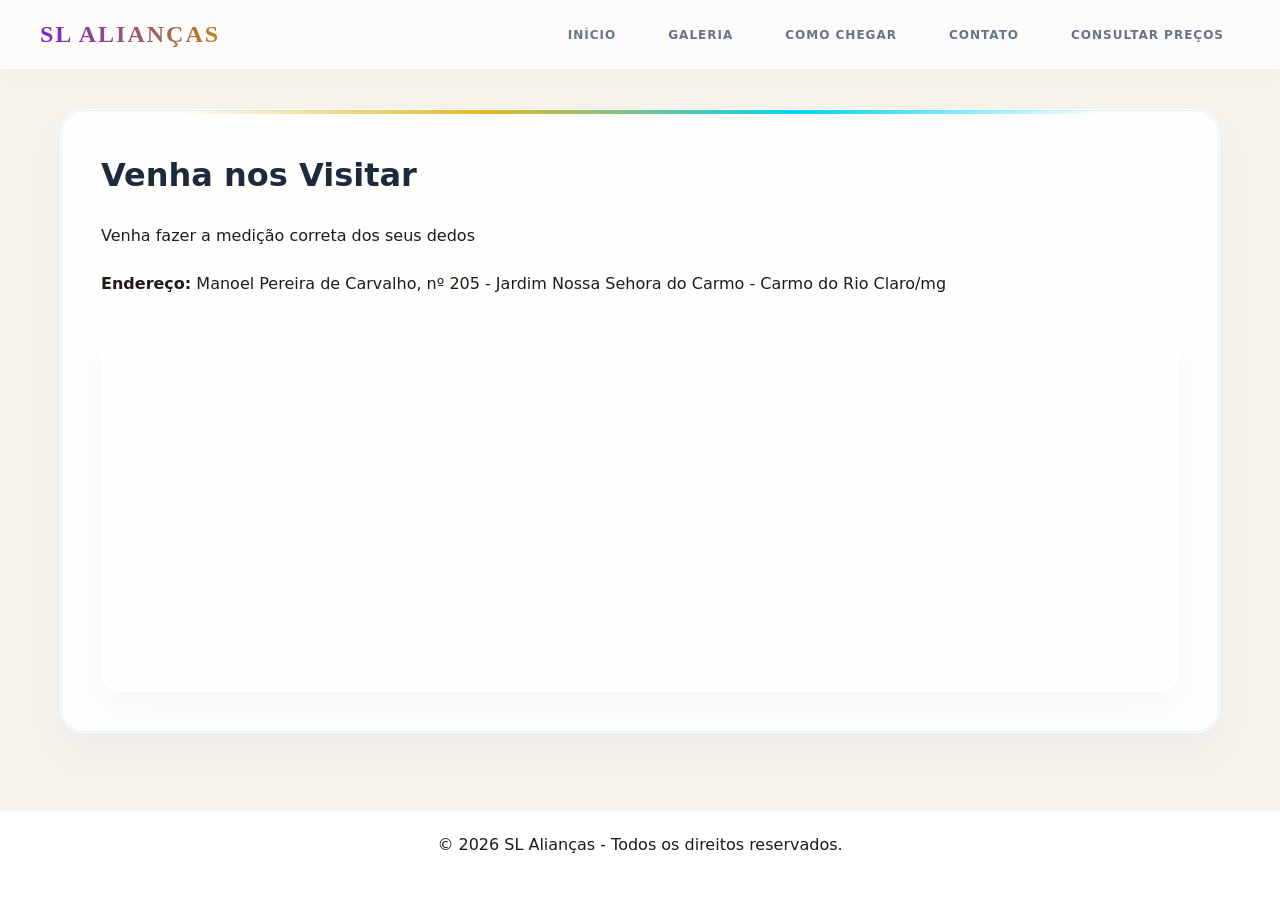
<file: como-chegar.html>
<!DOCTYPE html>
<html lang="pt-BR">
<head>
    <meta charset="UTF-8">
    <meta name="viewport" content="width=device-width, initial-scale=1.0">
    <title>Como Chegar - SL Alianças</title>
    <link rel="stylesheet" href="estilo.css">
</head>
<body>

    <header>
        <div class="nav-container">
            <div class="logo">
                <h1>SL ALIANÇAS</h1>
            </div>
            <nav>
                <ul>
                    <li><a href="index.html">Início</a></li>
                    <li><a href="galeria.html">Galeria</a></li>
                    <li><a href="como-chegar.html" >Como Chegar</a></li>
                    <li><a href="contato.html">Contato</a></li>
					<li><a href="valores.html">Consultar preços</a></li>
                </ul>
            </nav>
        </div>
    </header>

    <main>
        <div class="container-box">
            <h2>Venha nos Visitar</h2>
            <p>Venha fazer a medição correta dos seus dedos</p>
            <p><strong>Endereço:</strong> Manoel Pereira de Carvalho, nº 205 - Jardim Nossa Sehora do Carmo - Carmo do Rio Claro/mg</p>
            
            <div class="mapa-container">
               <iframe src="https://www.google.com/maps/embed?pb=!1m18!1m12!1m3!1d681.4661167327679!2d-46.11291665810785!3d-20.965149977587014!2m3!1f0!2f0!3f0!3m2!1i1024!2i768!4f13.1!3m3!1m2!1s0x94b5d3c048ee441d%3A0x3170cf9decbe5110!2sR.%20Manoel%20Pereira%20Carvalho%2C%20201%20-%20Carmo%20do%20Rio%20Claro%2C%20MG%2C%2037150-000!5e1!3m2!1spt-BR!2sbr!4v1781032052622!5m2!1spt-BR!2sbr" width="600" height="450" style="border:0;" allowfullscreen="" loading="lazy" referrerpolicy="no-referrer-when-downgrade"></iframe>
            </div>
        </div>
    </main>

    <footer>
        <p>&copy; 2026 SL Alianças - Todos os direitos reservados.</p>
    </footer>

</body>
</html>
</file>
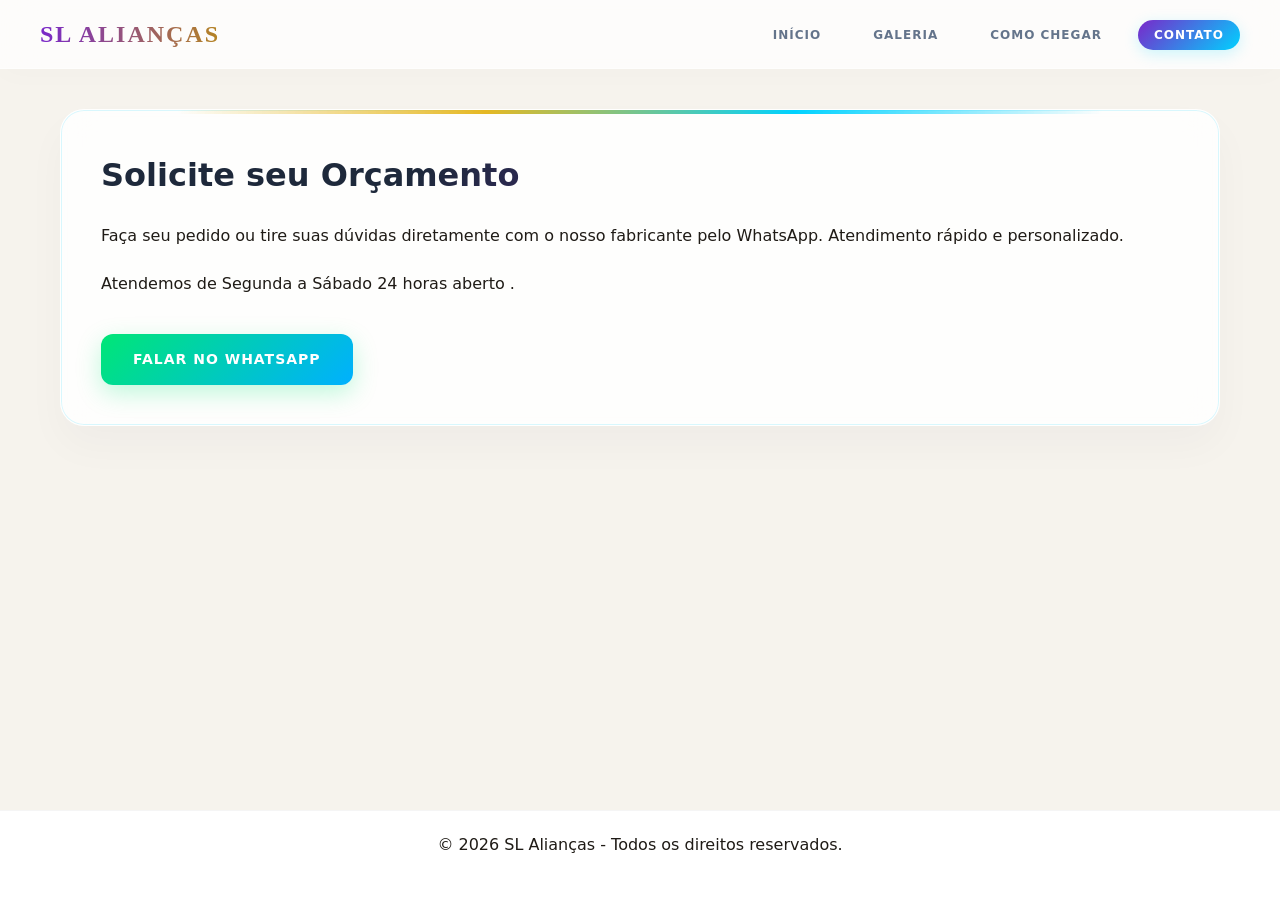
<file: contato.html>
<!DOCTYPE html>
<html lang="pt-BR">
<head>
    <meta charset="UTF-8">
    <meta name="viewport" content="width=device-width, initial-scale=1.0">
    <title>Contato - SL Alianças</title>
    <link rel="stylesheet" href="estilo.css">
</head>
<body>

    <header>
        <div class="nav-container">
            <div class="logo">
                <h1>SL ALIANÇAS</h1>
            </div>
            <nav>
                <ul>
                    <li><a href="index.html">Início</a></li>
                    <li><a href="galeria.html">Galeria</a></li>
                    <li><a href="como-chegar.html">Como Chegar</a></li>
                    <li><a href="contato.html" class="active">Contato</a></li>
                </ul>
            </nav>
        </div>
    </header>

    <main>
        <div class="container-box">
            <h2>Solicite seu Orçamento</h2>
            <p>Faça seu pedido ou tire suas dúvidas diretamente com o nosso fabricante pelo WhatsApp. Atendimento rápido e personalizado.</p>
            <p>Atendemos de Segunda a Sábado 24 horas aberto .</p>
            
            <a href="https://wa.me/5535999354305?text=Olá,%20gostaria%20de%20fazer%20um%20orçamento%20de%20aliança!" target="_blank" class="btn-whatsapp">
                Falar no WhatsApp
            </a>
        </div>
    </main>

    <footer>
        <p>&copy; 2026 SL Alianças - Todos os direitos reservados.</p>
    </footer>

</body>
</html>
</file>
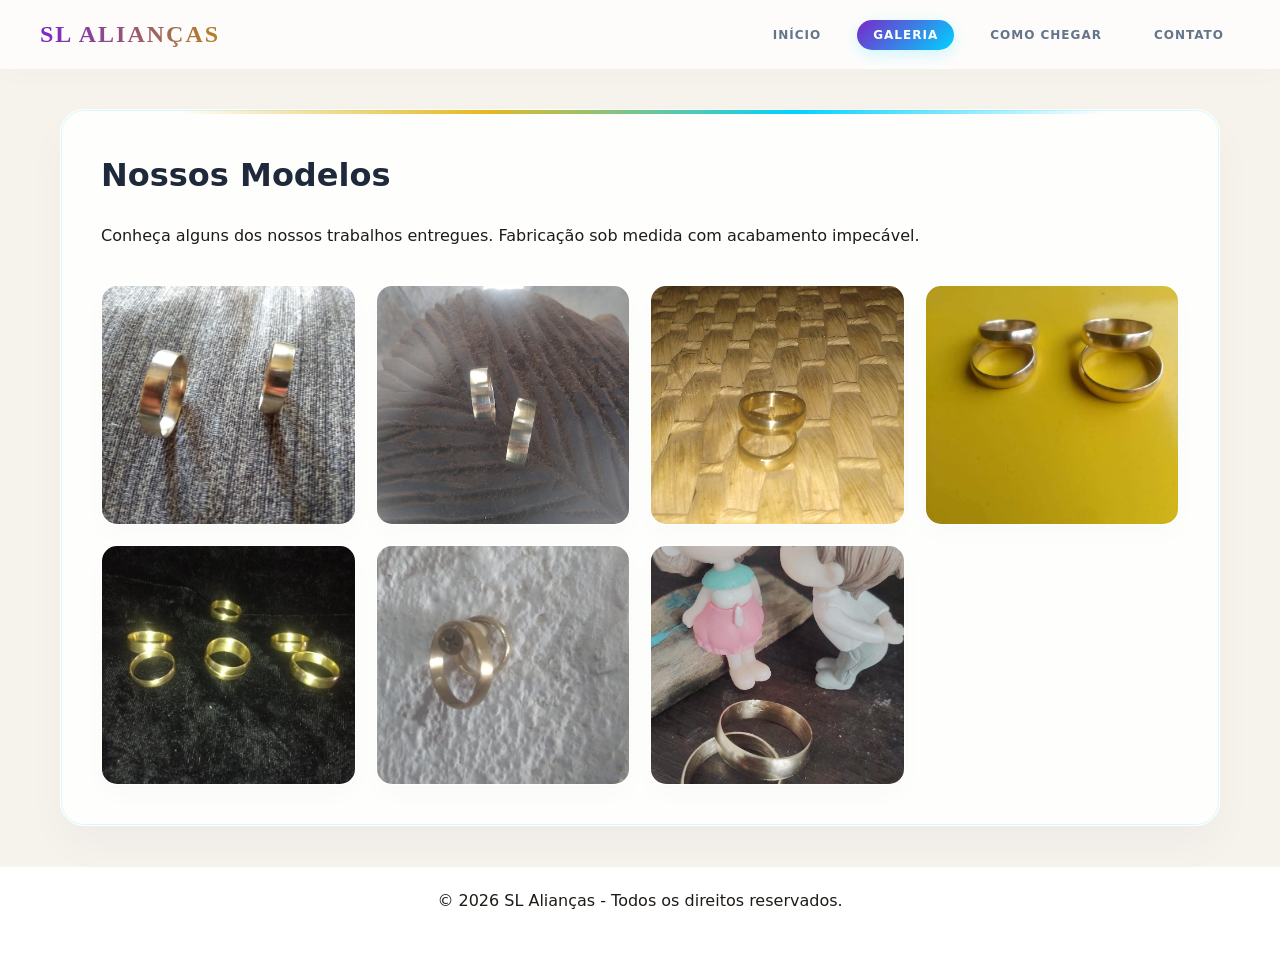
<file: galeria.html>
<!DOCTYPE html>
<html lang="pt-BR">
<head>
    <meta charset="UTF-8">
    <meta name="viewport" content="width=device-width, initial-scale=1.0">
    <title>Galeria - SL Alianças</title>
    <link rel="stylesheet" href="estilo.css">
</head>
<body>

    <header>
        <div class="nav-container">
            <div class="logo">
                <h1>SL ALIANÇAS</h1>
            </div>
            <nav>
                <ul>
                    <li><a href="index.html">Início</a></li>
                    <li><a href="galeria.html" class="active">Galeria</a></li>
                    <li><a href="como-chegar.html">Como Chegar</a></li>
                    <li><a href="contato.html">Contato</a></li>
                </ul>
            </nav>
        </div>
    </header>

    <main>
        <div class="container-box">
            <h2>Nossos Modelos</h2>
            <p>Conheça alguns dos nossos trabalhos entregues. Fabricação sob medida com acabamento impecável.</p>
            
            <div class="galeria">
                <div class="galeria-item"><img src="7.jpeg"width="200px" height="200px "alt="Aliança de Moeda Tradicional"></div>
                <div class="galeria-item"><img src="8.jpeg" alt="Aliança de Moeda Reta"></div>
                <div class="galeria-item"><img src="4.jpeg" alt="Aliança Cravejada"></div>
                <div class="galeria-item"><img src="5.jpeg" alt="Aliança Cravejada"></div>
                <div class="galeria-item"><img src="9.jpeg" alt="Aliança com Friso de Prata"></div>
                <div class="galeria-item"><img src="3.jpeg" alt="Aliança Anatômica"></div>
                <div class="galeria-item"><img src="1.jpeg" alt="Kit Alianças e Anel de Namoro"></div>
            </div>
        </div>
    </main>

    <footer>
        <p>&copy; 2026 SL Alianças - Todos os direitos reservados.</p>
    </footer>

</body>
</html>
</file>
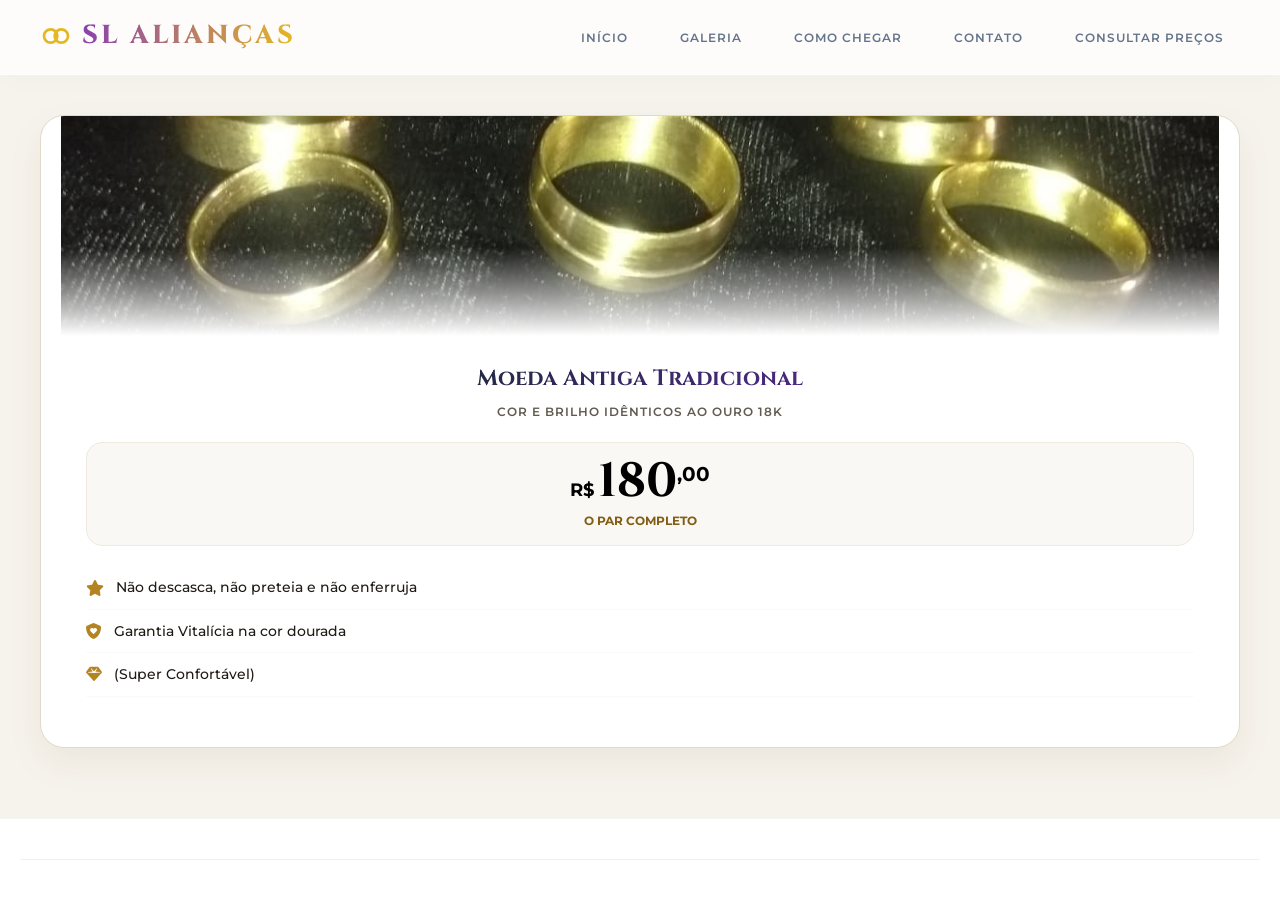
<file: valores.html>
<!DOCTYPE html>
<html lang="pt-BR">
<head>
    <meta charset="UTF-8">
    <meta name="viewport" content="width=device-width, initial-scale=1.0">
    <title>Alianças de Moeda Antiga Premium | R$ 180 o Par</title>
    
    <link href="https://fonts.googleapis.com/css2?family=Cinzel:wght@500;700&family=Montserrat:wght@300;400;500;600;700&display=swap" rel="stylesheet">
    
    <link rel="stylesheet" href="https://cdnjs.cloudflare.com/ajax/libs/font-awesome/6.4.0/css/all.min.css">
    <link rel="stylesheet" href="estilo.css">
    
    <style>
        /* Estilização da Logo com Alianças Integradas */
        .logo h1 {
            display: inline-flex;
            align-items: center;
            gap: 10px; /* Espaço entre o desenho e o texto */
            font-size: 26px;
            font-weight: 800;
            letter-spacing: 3px;
            background: linear-gradient(90deg, var(--neon-purple), var(--ouro-vibrante));
            -webkit-background-clip: text;
            -webkit-text-fill-color: transparent;
        }

        /* Define o tamanho e cor do ícone SVG de alianças */
        .logo-icon {
            width: 32px;
            height: 32px;
            stroke: var(--ouro-vibrante);
            flex-shrink: 0;
        }

        /* Ajustes de tamanho para Celular */
        @media (max-width: 768px) {
            .logo h1 {
                font-size: 20px;
                letter-spacing: 1px;
            }
            .logo-icon {
                width: 24px;
                height: 24px;
            }
        }
    </style>
</head>
<body>

    <header>
        <div class="nav-container">
            <div class="logo">
                <h1>
                    <svg xmlns="http://www.w3.org/2000/svg" viewBox="0 0 24 24" fill="none" stroke-width="2" stroke-linecap="round" stroke-linejoin="round" class="logo-icon">
                        <circle cx="8" cy="12" r="5" />
                        <circle cx="16" cy="12" r="5" />
                    </svg>
                    SL ALIANÇAS
                </h1>
            </div>
            <nav>
                <ul>
                    <li><a href="index.html">Início</a></li>
                    <li><a href="galeria.html">Galeria</a></li>
                    <li><a href="como-chegar.html">Como Chegar</a></li>
                    <li><a href="contato.html">Contato</a></li>
                    <li><a href="valores.html">Consultar preços</a></li>
                </ul>
            </nav>
        </div>
    </header>

    <main class="pricing-card">
        <div class="image-container">
            <img src="9.jpeg" alt="Alianças de Moeda Antiga">
            <div class="image-overlay"></div>
        </div>

        <div class="card-content">
            <h2 class="card-title">Moeda Antiga Tradicional</h2>
            <p class="card-subtitle">Cor e Brilho Idênticos ao Ouro 18k</p>
            
            <div class="price-box">
                <div class="main-price">
                    <span class="currency">R$</span>
                    <span class="value">180</span>
                    <span class="centavos">,00</span>
                </div>
                <span class="period">O Par Completo</span>
            </div>

            <ul class="benefits-list">
                <li><i class="fa-solid fa-star"></i> Não descasca, não preteia e não enferruja</li>
                <li><i class="fa-solid fa-shield-heart"></i> Garantia Vitalícia na cor dourada</li>
                <li><i class="fa-solid fa-gem"></i> (Super Confortável)</li>
            </ul>
        </div>
    </main>

    <footer class="footer-info">
        <div class="divider"></div>
    </footer>

</body>
</html>
</file>
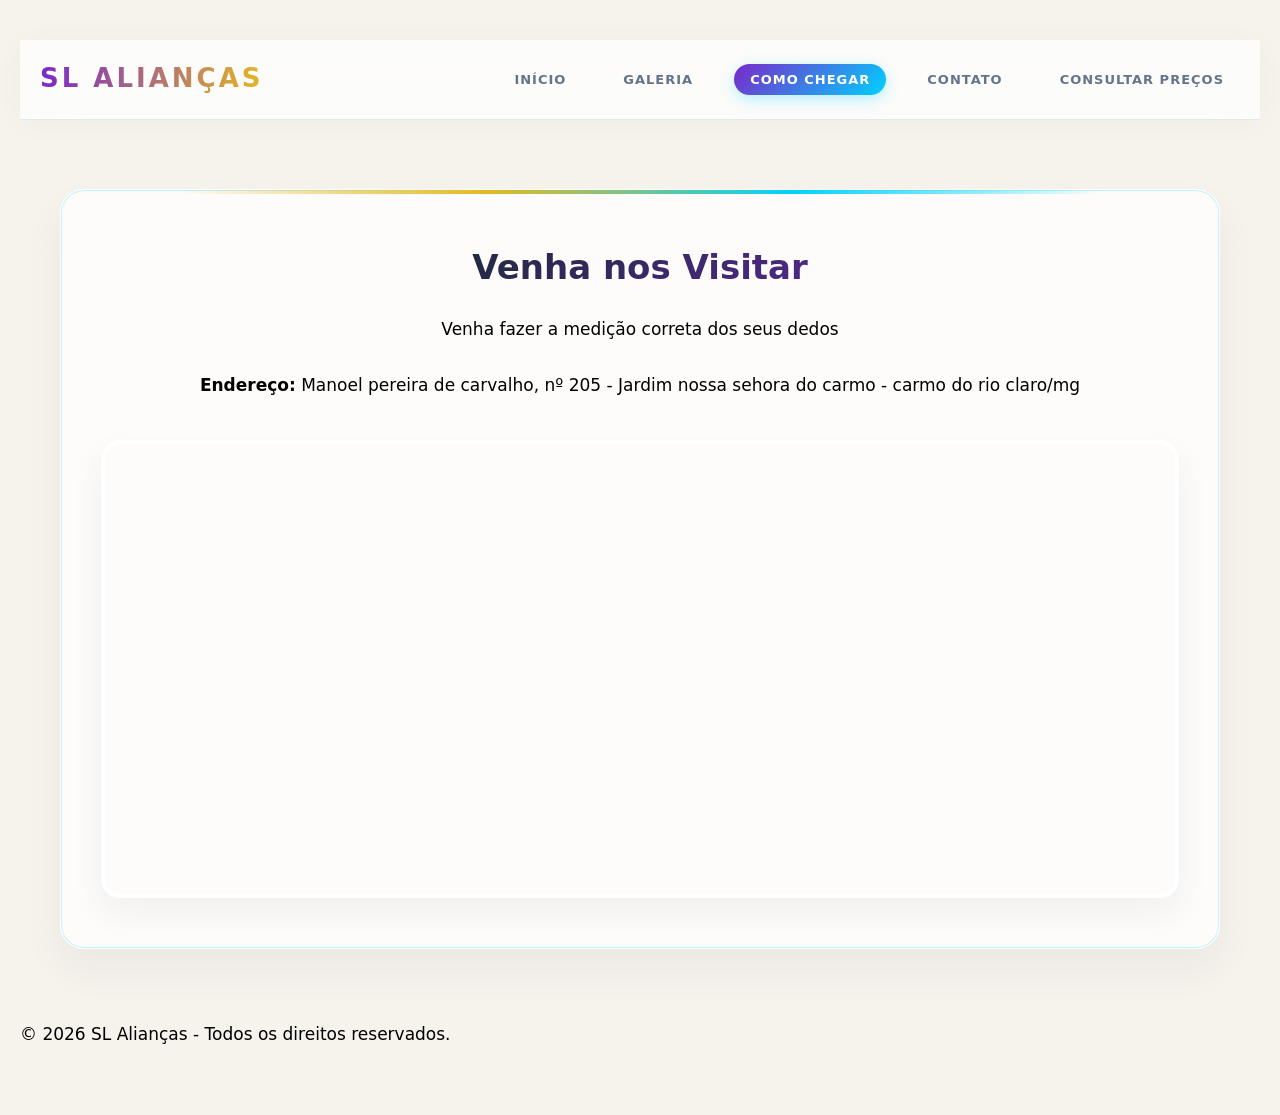
<file: SL Alianças/como-chegar.html>
<!DOCTYPE html>
<html lang="pt-BR">
<head>
    <meta charset="UTF-8">
    <meta name="viewport" content="width=device-width, initial-scale=1.0">
    <title>Como Chegar - SL Alianças</title>
    <link rel="stylesheet" href="estilo.css">
</head>
<body>

    <header>
        <div class="nav-container">
            <div class="logo">
                <h1>SL ALIANÇAS</h1>
            </div>
            <nav>
                <ul>
                    <li><a href="index.html">Início</a></li>
                    <li><a href="galeria.html">Galeria</a></li>
                    <li><a href="como-chegar.html" class="active">Como Chegar</a></li>
                    <li><a href="contato.html">Contato</a></li>
					<li><a href="valores.html">Consultar preços</a></li>
                </ul>
            </nav>
        </div>
    </header>

    <main>
        <div class="container-box">
            <h2>Venha nos Visitar</h2>
            <p>Venha fazer a medição correta dos seus dedos</p>
            <p><strong>Endereço:</strong> Manoel pereira de carvalho, nº 205 - Jardim nossa sehora do carmo - carmo do rio claro/mg</p>
            
            <div class="mapa-container">
               <iframe src="https://www.google.com/maps/embed?pb=!1m18!1m12!1m3!1d681.4661167327679!2d-46.11291665810785!3d-20.965149977587014!2m3!1f0!2f0!3f0!3m2!1i1024!2i768!4f13.1!3m3!1m2!1s0x94b5d3c048ee441d%3A0x3170cf9decbe5110!2sR.%20Manoel%20Pereira%20Carvalho%2C%20201%20-%20Carmo%20do%20Rio%20Claro%2C%20MG%2C%2037150-000!5e1!3m2!1spt-BR!2sbr!4v1781032052622!5m2!1spt-BR!2sbr" width="600" height="450" style="border:0;" allowfullscreen="" loading="lazy" referrerpolicy="no-referrer-when-downgrade"></iframe>
            </div>
        </div>
    </main>

    <footer>
        <p>&copy; 2026 SL Alianças - Todos os direitos reservados.</p>
    </footer>

</body>
</html>
</file>
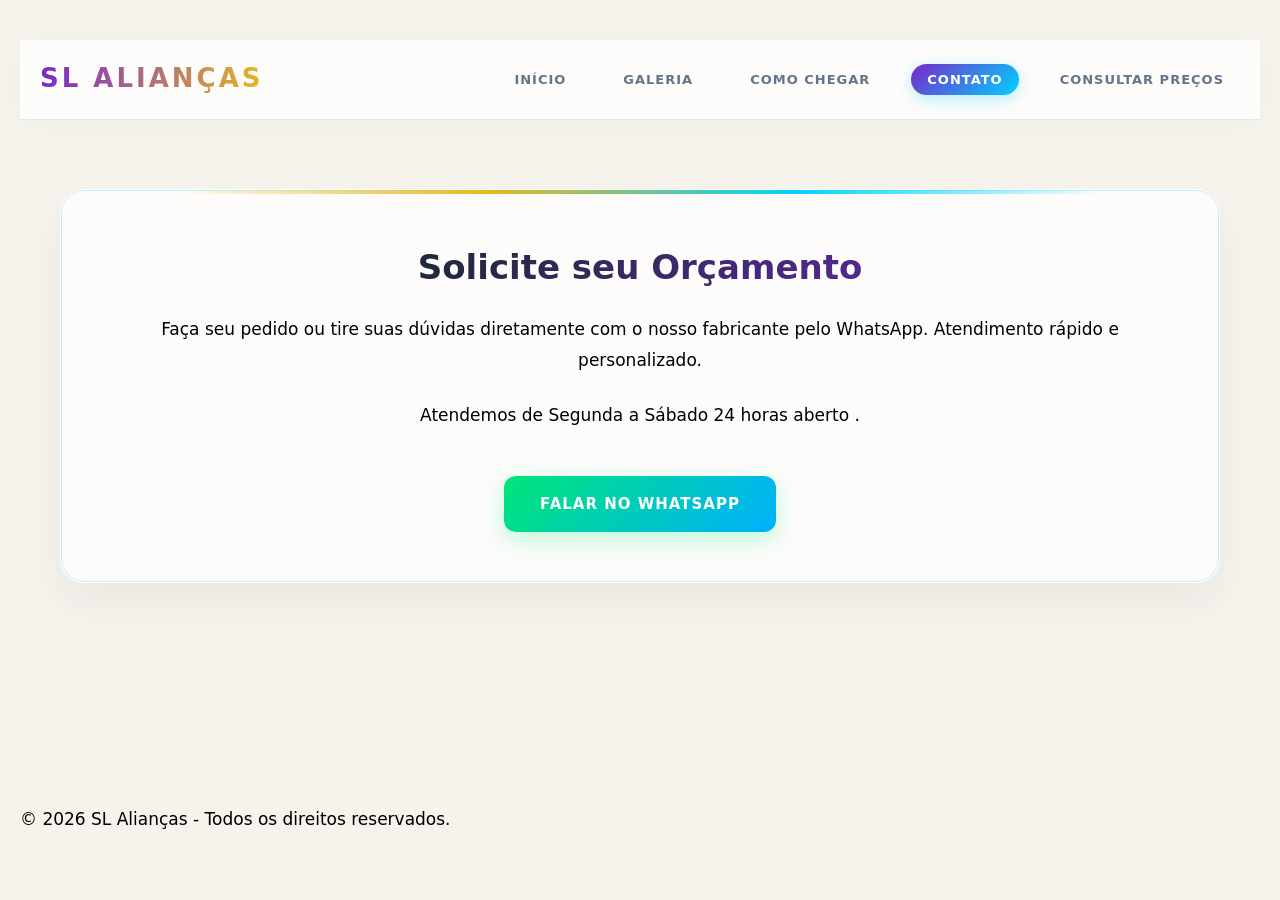
<file: SL Alianças/contato.html>
<!DOCTYPE html>
<html lang="pt-BR">
<head>
    <meta charset="UTF-8">
    <meta name="viewport" content="width=device-width, initial-scale=1.0">
    <title>Contato - SL Alianças</title>
    <link rel="stylesheet" href="estilo.css">
</head>
<body>

    <header>
        <div class="nav-container">
            <div class="logo">
                <h1>SL ALIANÇAS</h1>
            </div>
            <nav>
                <ul>
                    <li><a href="index.html">Início</a></li>
                    <li><a href="galeria.html">Galeria</a></li>
                    <li><a href="como-chegar.html">Como Chegar</a></li>
                    <li><a href="contato.html" class="active">Contato</a></li>
					<li><a href="valores.html">Consultar preços</a></li>
                </ul>
            </nav>
        </div>
    </header>

    <main>
        <div class="container-box">
            <h2>Solicite seu Orçamento</h2>
            <p>Faça seu pedido ou tire suas dúvidas diretamente com o nosso fabricante pelo WhatsApp. Atendimento rápido e personalizado.</p>
            <p>Atendemos de Segunda a Sábado 24 horas aberto .</p>
            
            <a href="https://wa.me/5535999354305?text=Olá,%20gostaria%20de%20fazer%20um%20orçamento%20de%20aliança!" target="_blank" class="btn-whatsapp">
                Falar no WhatsApp
            </a>
        </div>
    </main>

    <footer>
        <p>&copy; 2026 SL Alianças - Todos os direitos reservados.</p>
    </footer>

</body>
</html>
</file>
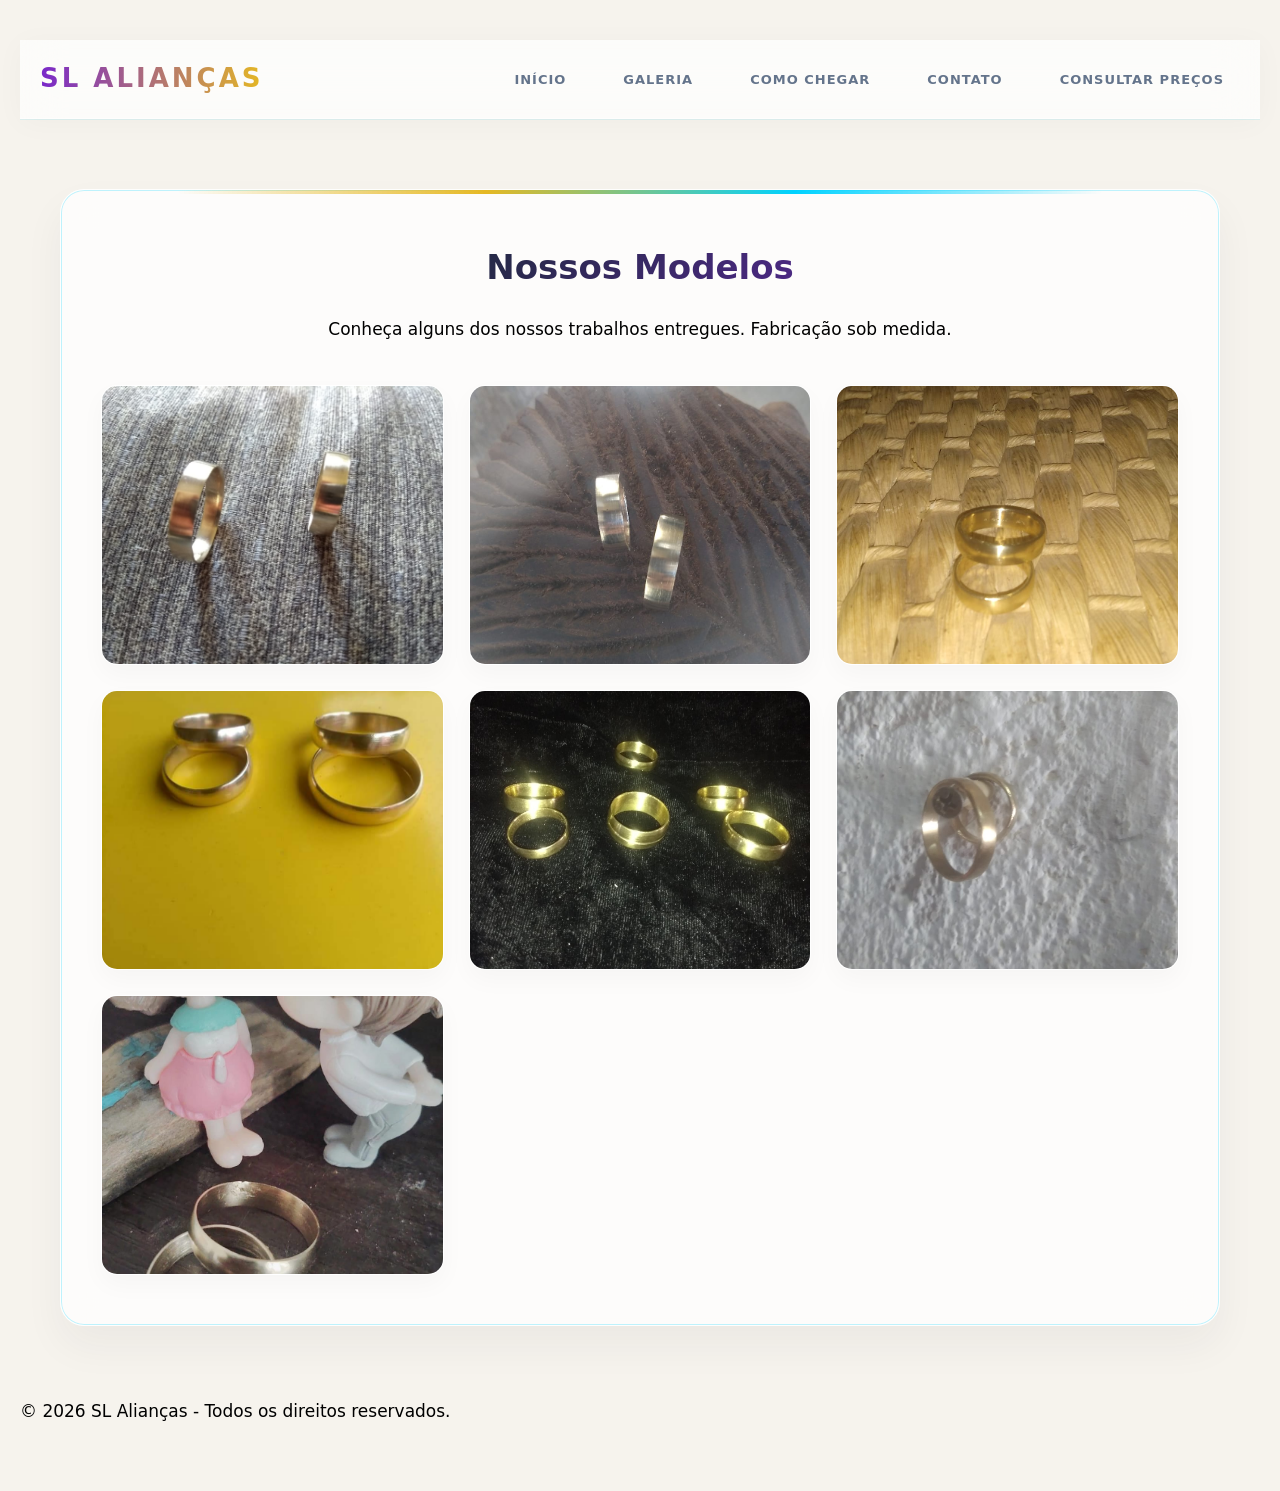
<file: SL Alianças/galeria.html>
<!DOCTYPE html>
<html lang="pt-BR">
<head>
    <meta charset="UTF-8">
    <meta name="viewport" content="width=device-width, initial-scale=1.0">
    <title>Galeria - SL Alianças</title>
    <link rel="stylesheet" href="estilo.css">
</head>
<body>

    <header>
        <div class="nav-container">
            <div class="logo">
                <h1>SL ALIANÇAS</h1>
            </div>
            <nav>
                <ul>
                    <li><a href="index.html">Início</a></li>
                    <li><a href="galeria.html">Galeria</a></li>
                    <li><a href="como-chegar.html">Como Chegar</a></li>
                    <li><a href="contato.html">Contato</a></li>
					<li><a href="valores.html">Consultar preços</a></li>
                </ul>
            </nav>
        </div>
    </header>

    <main>
        <div class="container-box">
            <h2>Nossos Modelos</h2>
            <p>Conheça alguns dos nossos trabalhos entregues. Fabricação sob medida.</p>
            
            <div class="galeria">
                <div class="galeria-item"><img src="7.jpeg"width="200px" height="200px "alt="Aliança de Moeda Tradicional"></div>
                <div class="galeria-item"><img src="8.jpeg" alt="Aliança de Moeda Reta"></div>
                <div class="galeria-item"><img src="4.jpeg" alt="Aliança Cravejada"></div>
                <div class="galeria-item"><img src="5.jpeg" alt="Aliança Cravejada"></div>
                <div class="galeria-item"><img src="9.jpeg" alt="Aliança com Friso de Prata"></div>
                <div class="galeria-item"><img src="3.jpeg" alt="Aliança Anatômica"></div>
                <div class="galeria-item"><img src="1.jpeg" alt="Kit Alianças e Anel de Namoro"></div>
            </div>
        </div>
    </main>

    <footer>
        <p>&copy; 2026 SL Alianças - Todos os direitos reservados.</p>
    </footer>

</body>
</html>
</file>
<file: estilo.css>
/* --- CONFIGURAÇÕES GERAIS & RESET --- */
*, *::before, *::after {
    margin: 0;
    padding: 0;
    box-sizing: border-box;
}

:root {
    /* Paleta de Cores Unificada (Tech & Premium Bronze) */
    --bg-claro: #f4f7fa;
    --bg-page: #f6f3ed;
    --texto-principal: #1e293b;
    --texto-secundario: #64748b;
    --text-dark: #1f1b16;
    --text-muted: #615a4f;
    
    /* Identidade Visual & Gradientes */
    --neon-cyan: #00d2ff;
    --neon-purple: #7928ca;
    --ouro-vibrante: #e5b823;
    --ouro-gradiente: linear-gradient(135deg, #f5d061 0%, #e5b823 100%);
    --bronze-gold: #b58422;
    --bronze-dark: #825e14;
    --bronze-light: #e6cb95;
    --bronze-gradient: linear-gradient(135deg, var(--bronze-gold), var(--bronze-dark));
    
    /* Efeitos Especiais */
    --card-glass: rgba(255, 255, 255, 0.85);
    --card-bg: #ffffff;
    --borda-glow: rgba(0, 210, 255, 0.15);
    --shadow: rgba(130, 94, 20, 0.08);
    --transition-smooth: all 0.4s cubic-bezier(0.16, 1, 0.3, 1);
}

body {
    font-family: 'Montserrat', 'Inter', system-ui, sans-serif;
    background: url('https://i.pinimg.com/236x/49/c8/05/49c8057f5546b20b998faf9010f315be.jpg') no-repeat center center fixed;
    background-size: cover;
    background-color: var(--bg-page);
    color: var(--text-dark);
    min-height: 100vh;
    display: flex;
    flex-direction: column;
    line-height: 1.6;
}

/* --- CABEÇALHO RESPONSIVO (GLASSMORPHISM) --- */
header {
    background: rgba(255, 255, 255, 0.75);
    backdrop-filter: blur(20px);
    -webkit-backdrop-filter: blur(20px);
    padding: 15px 20px;
    border-bottom: 1px solid rgba(255, 255, 255, 0.5);
    box-shadow: 0 4px 30px rgba(0, 0, 0, 0.02);
    position: sticky;
    top: 0;
    z-index: 1000;
    width: 100%;
}

.nav-container {
    max-width: 1200px;
    margin: 0 auto;
    display: flex;
    justify-content: space-between;
    align-items: center;
    width: 100%;
}

.logo h1 {
    font-family: 'Cinzel', serif;
    font-size: 24px;
    font-weight: 800;
    letter-spacing: 2px;
    background: linear-gradient(90deg, var(--neon-purple), var(--bronze-gold));
    -webkit-background-clip: text;
    -webkit-text-fill-color: transparent;
}

nav ul {
    display: flex;
    list-style: none;
    align-items: center;
}

nav ul li {
    margin-left: 20px;
}

nav ul li a {
    color: var(--texto-secundario);
    text-decoration: none;
    font-weight: 600;
    text-transform: uppercase;
    font-size: 12px;
    letter-spacing: 1px;
    transition: var(--transition-smooth);
    padding: 8px 16px;
    border-radius: 30px;
}

nav ul li a:hover, nav ul li a.active {
    color: #fff;
    background: linear-gradient(135deg, var(--neon-purple) 0%, var(--neon-cyan) 100%);
    box-shadow: 0 4px 15px rgba(0, 210, 255, 0.2);
}

/* --- ESTRUTURA E LAYOUT PRINCIPAL --- */
main {
    flex: 1;
    max-width: 1200px;
    margin: 40px auto;
    padding: 0 20px;
    width: 100%;
}

/* Layout em duas colunas no Desktop (Card de Conteúdo + Card de Oferta) */
.main-layout {
    display: grid;
    grid-template-columns: 1fr 400px;
    gap: 30px;
    align-items: start;
}

/* Painel de Conteúdo Principal */
.container-box {
    background: var(--card-glass);
    backdrop-filter: blur(16px);
    -webkit-backdrop-filter: blur(16px);
    padding: 40px;
    border-radius: 24px;
    border: 1px solid rgba(255, 255, 255, 0.6);
    box-shadow: 0 20px 40px rgba(30, 41, 59, 0.03), inset 0 0 0 1px var(--borda-glow);
    position: relative;
}

.container-box::before {
    content: '';
    position: absolute;
    top: 0;
    left: 10%;
    width: 80%;
    height: 4px;
    background: linear-gradient(90deg, transparent, var(--ouro-vibrante), var(--neon-cyan), transparent);
    border-radius: 0 0 4px 4px;
}

h2 {
    color: var(--texto-principal);
    background: linear-gradient(135deg, #1e293b 30%, var(--neon-purple) 100%);
    -webkit-background-clip: text;
    -webkit-text-fill-color: transparent;
    margin-bottom: 20px;
    font-size: 32px;
    font-weight: 700;
}

p {
    line-height: 1.8;
    margin-bottom: 20px;
    font-size: 16px;
    color: var(--text-dark);
}

/* --- CARD DE PREÇO / OFERTA PREMIUM --- */
.pricing-card {
    background: var(--card-bg);
    border: 1px solid #e1dacb;
    border-radius: 24px;
    overflow: hidden;
    box-shadow: 0 15px 35px var(--shadow);
    position: relative;
    transition: var(--transition-smooth);
    width: 100%;
}

.pricing-card:hover {
    transform: translateY(-5px);
}

.card-badge {
    position: absolute;
    top: 15px;
    right: 15px;
    background: var(--bronze-gradient);
    color: #ffffff;
    font-size: 11px;
    font-weight: 700;
    text-transform: uppercase;
    padding: 6px 14px;
    border-radius: 30px;
    letter-spacing: 1px;
    box-shadow: 0 4px 10px rgba(0,0,0,0.1);
    z-index: 10;
}

.image-container {
    width: 100%;
    height: 220px;
    position: relative;
    background-color: #eae3d5;
    overflow: hidden;
}

.image-container img {
    width: 100%;
    height: 100%;
    object-fit: cover;
}

.image-overlay {
    position: absolute;
    bottom: 0;
    left: 0;
    width: 100%;
    height: 40%;
    background: linear-gradient(to top, rgba(255,255,255,1), rgba(255,255,255,0));
}

.card-content {
    padding: 25px;
    text-align: center;
}

.card-title {
    font-family: 'Cinzel', serif;
    font-size: 22px;
    font-weight: 700;
    color: var(--bronze-dark);
    margin-bottom: 4px;
}

.card-subtitle {
    font-size: 12px;
    color: var(--text-muted);
    text-transform: uppercase;
    letter-spacing: 1px;
    font-weight: 600;
    margin-bottom: 20px;
}

/* Bloco de Preço Otimizado */
.price-box {
    background-color: #faf8f5;
    border: 1px solid #f0e9dd;
    border-radius: 16px;
    padding: 15px;
    margin-bottom: 20px;
}

.old-price {
    font-size: 13px;
    color: #a69e90;
    text-decoration: line-through;
    margin-bottom: 2px;
    display: block;
}

.main-price {
    display: flex;
    justify-content: center;
    align-items: baseline;
    color: #000000;
}

.currency {
    font-size: 18px;
    font-weight: 700;
    margin-right: 4px;
}

.value {
    font-size: 48px;
    font-weight: 700;
    font-family: 'Cinzel', serif;
    line-height: 1;
}

.centavos {
    font-size: 20px;
    font-weight: 700;
    align-self: flex-start;
}

.period {
    font-size: 12px;
    color: var(--bronze-dark);
    font-weight: 700;
    display: block;
    margin-top: 5px;
    text-transform: uppercase;
}

/* Lista de Benefícios */
.benefits-list {
    list-style: none;
    text-align: left;
    margin-bottom: 25px;
}

.benefits-list li {
    font-size: 14px;
    color: var(--text-dark);
    padding: 10px 0;
    border-bottom: 1px solid #fbfaf8;
    display: flex;
    align-items: center;
    font-weight: 500;
}

.benefits-list li i {
    color: var(--bronze-gold);
    margin-right: 12px;
    font-size: 16px;
    flex-shrink: 0;
}

/* --- BOTÕES DE AÇÃO --- */
.btn-whatsapp {
    display: inline-flex;
    align-items: center;
    justify-content: center;
    background: linear-gradient(135deg, #00e676 0%, #00b0ff 100%);
    color: #fff;
    padding: 14px 32px;
    text-decoration: none;
    font-weight: 700;
    text-transform: uppercase;
    letter-spacing: 1px;
    border-radius: 12px;
    font-size: 14px;
    box-shadow: 0 8px 25px rgba(0, 230, 118, 0.25);
    transition: var(--transition-smooth);
    margin-top: 15px;
    width: auto;
}

.btn-whatsapp:hover {
    background: var(--ouro-gradiente);
    transform: translateY(-3px);
    box-shadow: 0 12px 30px rgba(229, 184, 35, 0.35);
}

.cta-btn {
    display: flex;
    align-items: center;
    justify-content: center;
    gap: 10px;
    width: 100%;
    background: var(--bronze-gradient);
    color: #ffffff;
    text-decoration: none;
    padding: 16px;
    font-size: 14px;
    font-weight: 700;
    text-transform: uppercase;
    letter-spacing: 1px;
    border-radius: 12px;
    box-shadow: 0 6px 20px rgba(181, 132, 34, 0.2);
    transition: var(--transition-smooth);
}

.cta-btn:hover {
    background: linear-gradient(135deg, var(--bronze-dark), #5c420b);
    transform: translateY(-2px);
    box-shadow: 0 8px 25px rgba(130, 94, 20, 0.35);
}

/* --- GALERIA DE FOTOS --- */
.galeria {
    display: grid;
    grid-template-columns: repeat(auto-fit, minmax(240px, 1fr));
    gap: 20px;
    margin-top: 35px;
}

.galeria-item {
    border: 1px solid rgba(255, 255, 255, 0.8);
    border-radius: 16px;
    overflow: hidden;
    background: #fff;
    height: 240px;
    box-shadow: 0 10px 25px rgba(0,0,0,0.02);
    transition: var(--transition-smooth);
}

.galeria-item img {
    width: 100%;
    height: 100%;
    object-fit: cover;
    transition: transform 0.6s cubic-bezier(0.16, 1, 0.3, 1);
}

.galeria-item:hover {
    transform: translateY(-6px);
    border-color: var(--neon-cyan);
    box-shadow: 0 15px 35px rgba(0, 210, 255, 0.15);
}

.galeria-item:hover img {
    transform: scale(1.05);
}

/* --- MAPA / LOCALIZAÇÃO --- */
.mapa-container {
    margin-top: 35px;
    border: 4px solid #fff;
    border-radius: 20px;
    overflow: hidden;
    box-shadow: 0 15px 35px rgba(30,41,59,0.04);
    transition: var(--transition-smooth);
}

.mapa-container iframe {
    width: 100%;
    height: 350px;
    border: 0;
    display: block;
    filter: saturate(0.85) contrast(1.02); 
}

/* --- ELEMENTOS DE RODAPÉ & DIVISORES --- */
.divider {
    height: 1px;
    background-color: #e1dacb;
    margin: 20px 0;
    opacity: 0.4;
}

.footer-info {
    text-align: center;
    margin-top: 30px;
}

.footer-info p {
    font-size: 13px;
    color: var(--text-muted);
    margin-bottom: 6px;
}

footer {
    background: #fff;
    color: var(--texto-secundario);
    text-align: center;
    padding: 20px;
    border-top: 1px solid rgba(0, 0, 0, 0.04);
    font-size: 13px;
    font-weight: 500;
}

/* --- 📱 MEDIA QUERY: RESPONSIVIDADE PARA SMARTPHONES E TABLETS --- */
@media (max-width: 992px) {
    /* Transforma o layout em uma única coluna vertical em telas menores */
    .main-layout {
        grid-template-columns: 1fr;
    }
    
    main {
        margin: 20px auto;
    }
}

@media (max-width: 768px) {
    body {
        padding: 0; /* Remove padding exagerado do body no mobile */
    }
    
    /* Menu móvel empilhado verticalmente */
    .nav-container {
        flex-direction: column;
        gap: 15px;
    }
    
    nav ul {
        width: 100%;
        justify-content: center;
        flex-wrap: wrap;
        gap: 10px;
    }
    
    nav ul li {
        margin: 0;
    }
    
    nav ul li a {
        padding: 6px 12px;
        font-size: 11px;
    }

    /* Ajustes de espaçamento nos cards no mobile */
    .container-box {
        padding: 25px 20px;
    }
    
    .card-content {
        padding: 20px 15px;
    }

    h2 {
        font-size: 24px;
    }
    
    .value {
        font-size: 40px; /* Reduz tamanho do preço para não quebrar a tela */
    }

    .btn-whatsapp {
        display: flex;
        width: 100%; /* Botão do WhatsApp vira largura total no celular */
    }
    
    .mapa-container iframe {
        height: 280px; /* Diminui a altura do mapa para economizar rolagem vertical */
    }
}
</file>
<file: SL Alianças/estilo.css>
/* --- CONFIGURAÇÕES GERAIS --- */
* {
    margin: 0;
    padding: 0;
    box-sizing: border-box;
    font-family: 'Inter', 'Segoe UI', system-ui, sans-serif;
}

:root {
    --bg-claro: #f4f7fa;
    --texto-principal: #1e293b;
    --texto-secundario: #64748b;
    --neon-cyan: #00d2ff;
    --neon-purple: #7928ca;
    --ouro-vibrante: #e5b823;
    --ouro-gradiente: linear-gradient(135deg, #f5d061 0%, #e5b823 100%);
    --card-glass: rgba(255, 255, 255, 0.75);
    --borda-glow: rgba(0, 210, 255, 0.25);
    --transition-smooth: all 0.4s cubic-bezier(0.16, 1, 0.3, 1);
}

body {
    /* Fundo claro, tecnológico e sutil - Geometria abstrata premium */
    background: 
        
        url('https://i.pinimg.com/236x/49/c8/05/49c8057f5546b20b998faf9010f315be.jpg') no-repeat center center fixed;
    background-size: cover;
    color: var(--texto-principal);
    min-height: 100vh;
    display: flex;
    flex-direction: column;
}

/* --- CABEÇALHO FUTURISTA (GLASSMORPHISM CLARO) --- */
header {
    background: rgba(255, 255, 255, 0.7);
    backdrop-filter: blur(20px);
    -webkit-backdrop-filter: blur(20px);
    padding: 18px 20px;
    border-bottom: 1px solid rgba(255, 255, 255, 0.5);
    box-shadow: 0 4px 30px rgba(0, 0, 0, 0.03), 
                0 1px 0px rgba(0, 212, 255, 0.1);
    position: sticky;
    top: 0;
    z-index: 1000;
}

.nav-container {
    max-width: 1200px;
    margin: 0 auto;
    display: flex;
    justify-content: space-between;
    align-items: center;
}

.logo h1 {
    font-size: 26px;
    font-weight: 800;
    letter-spacing: 3px;
    /* Texto em degradê vibrante do Roxo ao Ouro */
    background: linear-gradient(90deg, var(--neon-purple), var(--ouro-vibrante));
    -webkit-background-clip: text;
    -webkit-text-fill-color: transparent;
}

nav ul {
    display: flex;
    list-style: none;
}

nav ul li {
    margin-left: 25px;
}

nav ul li a {
    color: var(--texto-secundario);
    text-decoration: none;
    font-weight: 600;
    text-transform: uppercase;
    font-size: 13px;
    letter-spacing: 1px;
    transition: var(--transition-smooth);
    padding: 8px 16px;
    border-radius: 30px;
}

nav ul li a:hover, nav ul li a.active {
    color: #fff;
    background: linear-gradient(135deg, var(--neon-purple) 0%, var(--neon-cyan) 100%);
    box-shadow: 0 4px 15px rgba(0, 210, 255, 0.3);
}

/* --- CONTEÚDO PRINCIPAL (PAINEL TECH BRANCO FLUTUANTE) --- */
main {
    flex: 1;
    max-width: 1200px;
    margin: 50px auto;
    padding: 20px;
    width: 100%;
}

.container-box {
    background: var(--card-glass);
    backdrop-filter: blur(16px);
    -webkit-backdrop-filter: blur(16px);
    padding: 50px 40px;
    border-radius: 24px;
    border: 1px solid rgba(255, 255, 255, 0.6);
    box-shadow: 0 20px 40px rgba(30, 41, 59, 0.05), 
                inset 0 0 0 1px var(--borda-glow);
    text-align: center;
    position: relative;
}

/* Detalhe estético: Barra de luz neon no topo do card */
.container-box::before {
    content: '';
    position: absolute;
    top: 0;
    left: 10%;
    width: 80%;
    height: 4px;
    background: linear-gradient(90deg, transparent, var(--ouro-vibrante), var(--neon-cyan), transparent);
    border-radius: 0 0 4px 4px;
}

h2 {
    color: var(--texto-principal);
    background: linear-gradient(135deg, #1e293b 30%, var(--neon-purple) 100%);
    -webkit-background-clip: text;
    -webkit-text-fill-color: transparent;
    margin-bottom: 20px;
    font-size: 34px;
    font-weight: 700;
}

p {
    line-height: 1.8;
    margin-bottom: 25px;
    font-size: 17px;
    color: #000000
}

/* --- BOTÃO WHATSAPP (GRADIENTE DE ALTA CONVERSÃO) --- */
.btn-whatsapp {
    display: inline-flex;
    align-items: center;
    background: linear-gradient(135deg, #00e676 0%, #00b0ff 100%);
    color: #fff;
    padding: 16px 36px;
    text-decoration: none;
    font-weight: 700;
    text-transform: uppercase;
    letter-spacing: 1px;
    border-radius: 12px;
    font-size: 15px;
    box-shadow: 0 8px 25px rgba(0, 230, 118, 0.25);
    transition: var(--transition-smooth);
    margin-top: 20px;
}

.btn-whatsapp:hover {
    background: var(--ouro-gradiente);
    transform: translateY(-3px);
    box-shadow: 0 12px 30px rgba(229, 184, 35, 0.4);
}

/* --- GALERIA DE FOTOS (EXPOSIÇÃO CLEAN E ELEGANTE) --- */
.galeria {
    display: grid;
    grid-template-columns: repeat(auto-fit, minmax(280px, 1fr));
    gap: 25px;
    margin-top: 40px;
}

.galeria-item {
    border: 1px solid rgba(255, 255, 255, 0.8);
    border-radius: 16px;
    overflow: hidden;
    position: relative;
    background: #fff;
    height: 280px;
    box-shadow: 0 10px 25px rgba(0,0,0,0.03);
    transition: var(--transition-smooth);
}

.galeria-item img {
    width: 100%;
    height: 100%;
    object-fit: cover;
    transition: transform 0.6s cubic-bezier(0.16, 1, 0.3, 1);
}

.galeria-item:hover {
    transform: translateY(-6px);
    border-color: var(--neon-cyan);
    box-shadow: 0 15px 35px rgba(0, 210, 255, 0.2);
}

.galeria-item:hover img {
    transform: scale(1.06);
}

/* --- COMO CHEGAR (INTEGRAÇÃO DE MAPA SOFT LIGHT) --- */
.mapa-container {
    margin-top: 40px;
    border: 4px solid #fff;
    border-radius: 20px;
    overflow: hidden;
    box-shadow: 0 15px 35px rgba(30,41,59,0.06);
    transition: var(--transition-smooth);
}

.mapa-container:hover {
    box-shadow: 0 20px 40px rgba(121, 40, 202, 0.15);
    border-color: rgba(255, 255, 255, 1);
}

.mapa-container iframe {
    width: 100%;
    height: 450px;
    border: 0;
    display: block;
    /* Filtro leve para suavizar os tons saturados originais do mapa */
    filter: saturate(0.85) contrast(1.02); 
} Bronzeado e harmônico.

/* --- RODAPÉ --- */
footer {
    background: #fff;
    color: var(--texto-secundario);
    text-align: center;
    padding: 25px;
    border-top: 1px solid rgba(0, 0, 0, 0.04);
    font-size: 13px;
    font-weight: 500;
}

/* --- RESPONSIVIDADE APERFEIÇOADA --- */
@media (max-width: 768px) {
    .nav-container {
        flex-direction: column;
        gap: 20px;
    }
    
    nav ul li {
        margin: 0 8px;
    }
    
    nav ul li a {
        padding: 6px 12px;
        font-size: 12px;
    }
    
    .container-box {
        padding: 35px 20px;
        margin: 10px 5px;
    }
    
    h2 {
        font-size: 26px;
    }
}

   /* --- RESET GLOBAL --- */
        *, *::before, *::after {
            margin: 0;
            padding: 0;
            box-sizing: border-box;
        }

        :root {
            --bg-page: #f6f3ed; /* Tom creme elegante e quente */
            --card-bg: #ffffff;
            --text-dark: #1f1b16;
            --text-muted: #615a4f;
            --bronze-gold: #b58422; /* Cor bronzeada de moeda antiga premium */
            --bronze-dark: #825e14;
            --bronze-light: #e6cb95;
            --shadow: rgba(130, 94, 20, 0.1);
        }

        body {
            font-family: 'Montserrat', sans-serif;
            background-color: var(--bg-page);
            color: var(--text-dark);
            line-height: 1.6;
            padding: 40px 20px;
        }

        .page-container {
            max-width: 480px;
            margin: 0 auto;
        }

        /* --- CABEÇALHO --- */
        .header-section {
            text-align: center;
            margin-bottom: 35px;
        }

        .header-section .brand-icon {
            font-size: 2.2rem;
            color: var(--bronze-gold);
            margin-bottom: 10px;
            display: inline-block;
        }

        .header-section h1 {
            font-family: 'Cinzel', serif;
            font-size: 1.8rem;
            font-weight: 700;
            letter-spacing: 1px;
            text-transform: uppercase;
            margin-bottom: 6px;
        }

        .header-section p {
            font-size: 0.9rem;
            color: var(--text-muted);
            max-width: 380px;
            margin: 0 auto;
        }

        /* --- CARD DE OFERTA PRINCIPAL --- */
        .pricing-card {
            background: var(--card-bg);
            border: 1px solid #e1dacb;
            border-radius: 24px;
            overflow: hidden; /* Garante que a imagem siga as bordas arredondadas */
            box-shadow: 0 15px 35px var(--shadow);
            position: relative;
            transition: transform 0.3s ease;
        }

        .pricing-card:hover {
            transform: translateY(-5px);
        }

        /* Selo de Destaque */
        .card-badge {
            position: absolute;
            top: 15px;
            right: 15px;
            background: linear-gradient(135deg, var(--bronze-gold), var(--bronze-dark));
            color: #ffffff;
            font-size: 0.7rem;
            font-weight: 700;
            text-transform: uppercase;
            padding: 6px 14px;
            border-radius: 30px;
            letter-spacing: 1px;
            box-shadow: 0 4px 10px rgba(0,0,0,0.15);
            z-index: 10;
        }

        /* --- CONTAINER DE IMAGEM DA ALIANÇA --- */
        .image-container {
            width: 100%;
            height: 250px;
            position: relative;
            background-color: #eae3d5;
            display: flex;
            align-items: center;
            justify-content: center;
            overflow: hidden;
        }

        /* Imagem de placeholder elegante por código SVG nativo (caso o usuário não tenha imagem local) */
        .image-container img {
            width: 100%;
            height: 100%;
            object-fit: cover;
        }

        /* Overlay gradiente sobre a imagem para suavizar a transição com o texto */
        .image-overlay {
            position: absolute;
            bottom: 0;
            left: 0;
            width: 100%;
            height: 40%;
            background: linear-gradient(to top, rgba(255,255,255,1), rgba(255,255,255,0));
        }

        /* --- CONTEÚDO DO CARD --- */
        .card-content {
            padding: 30px 25px 35px;
            text-align: center;
            background: #ffffff;
        }

        .card-title {
            font-family: 'Cinzel', serif;
            font-size: 1.5rem;
            font-weight: 700;
            color: var(--bronze-dark);
            letter-spacing: 0.5px;
            margin-bottom: 4px;
        }

        .card-subtitle {
            font-size: 0.8rem;
            color: var(--text-muted);
            text-transform: uppercase;
            letter-spacing: 1px;
            font-weight: 600;
            margin-bottom: 25px;
        }

        /* --- BOX DE PREÇO PROEMINENTE --- */
        .price-box {
            background-color: #faf8f5;
            border: 1px solid #f0e9dd;
            border-radius: 16px;
            padding: 18px;
            margin-bottom: 30px;
        }

        .old-price {
            font-size: 0.9rem;
            color: #a69e90;
            text-decoration: line-through;
            margin-bottom: 2px;
            display: block;
        }

        .main-price {
            display: flex;
            justify-content: center;
            align-items: baseline;
            color: #000000;
        }

        .currency {
            font-size: 1.2rem;
            font-weight: 700;
            margin-right: 4px;
        }

        .value {
            font-size: 3.8rem;
            font-weight: 700;
            font-family: 'Cinzel', serif;
            line-height: 1;
        }

        .centavos {
            font-size: 1.4rem;
            font-weight: 700;
            align-self: flex-start;
            margin-top: 6px;
        }

        .period {
            font-size: 0.95rem;
            color: var(--bronze-dark);
            font-weight: 700;
            display: block;
            margin-top: 5px;
            text-transform: uppercase;
            letter-spacing: 0.5px;
        }

        /* --- LISTA DE BENEFÍCIOS --- */
        .benefits-list {
            list-style: none;
            text-align: left;
            margin-bottom: 30px;
        }

        .benefits-list li {
            font-size: 0.88rem;
            color: var(--text-dark);
            padding: 10px 0;
            border-bottom: 1px solid #fbfaf8;
            display: flex;
            align-items: center;
            font-weight: 500;
        }

        .benefits-list li:last-child {
            border-bottom: none;
        }

        .benefits-list li i {
            color: var(--bronze-gold);
            margin-right: 12px;
            font-size: 1rem;
            flex-shrink: 0;
        }

        /* --- BOTÃO DE CHAMADA PARA AÇÃO --- */
        .cta-btn {
            display: flex;
            align-items: center;
            justify-content: center;
            gap: 10px;
            width: 100%;
            background: linear-gradient(135deg, var(--bronze-gold), var(--bronze-dark));
            color: #ffffff;
            text-align: center;
            text-decoration: none;
            padding: 16px;
            font-size: 0.9rem;
            font-weight: 700;
            text-transform: uppercase;
            letter-spacing: 1px;
            border-radius: 12px;
            box-shadow: 0 6px 20px rgba(181, 132, 34, 0.3);
            transition: all 0.3s ease;
        }

        .cta-btn:hover {
            background: linear-gradient(135deg, var(--bronze-dark), #5c420b);
            box-shadow: 0 8px 25px rgba(130, 94, 20, 0.4);
            transform: translateY(-2px);
        }

        /* --- RODAPÉ --- */
        .footer-info {
            text-align: center;
            margin-top: 30px;
        }

        .footer-info p {
            font-size: 0.82rem;
            color: var(--text-muted);
            margin-bottom: 6px;
            font-weight: 500;
        }

        .footer-info p i {
            color: var(--bronze-gold);
            margin-right: 4px;
        }

        .divider {
            height: 1px;
            background-color: #e1dacb;
            margin: 15px 0;
            opacity: 0.5;
        }

        .security-text {
            font-size: 0.75rem !important;
            opacity: 0.8;
        }
		
		.nav-container {
    max-width: 1200px;
    margin: 0 auto;
    display: flex;
    justify-content: space-between;
    align-items: center;
}

.logo h1 {
    font-size: 26px;
    font-weight: 800;
    letter-spacing: 3px;
    /* Texto em degradê vibrante do Roxo ao Ouro */
    background: linear-gradient(90deg, var(--neon-purple), var(--ouro-vibrante));
    -webkit-background-clip: text;
    -webkit-text-fill-color: transparent;
}



nav ul {
    display: flex;
    list-style: none;
}

nav ul li {
    margin-left: 25px;
}

nav ul li a {
    color: var(--texto-secundario);
    text-decoration: none;
    font-weight: 600;
    text-transform: uppercase;
    font-size: 13px;
    letter-spacing: 1px;
    transition: var(--transition-smooth);
    padding: 8px 16px;
    border-radius: 30px;
}

nav ul li a:hover, nav ul li a.active {
    color: #fff;
    background: linear-gradient(135deg, var(--neon-purple) 0%, var(--neon-cyan) 100%);
    box-shadow: 0 4px 15px rgba(0, 210, 255, 0.3);
}
container-box {
    background: var(--card-glass);
    backdrop-filter: blur(16px);
    -webkit-backdrop-filter: blur(16px);
    padding: 50px 40px;
    border-radius: 24px;
    border: 1px solid rgba(255, 255, 255, 0.6);
    box-shadow: 0 20px 40px rgba(30, 41, 59, 0.05), 
                inset 0 0 0 1px var(--borda-glow);
    text-align: center;
    position: relative;
}

/* Detalhe estético: Barra de luz neon no topo do card */
.container-box::before {
    content: '';
    position: absolute;
    top: 0;
    left: 10%;
    width: 80%;
    height: 4px;
    background: linear-gradient(90deg, transparent, var(--ouro-vibrante), var(--neon-cyan), transparent);
    border-radius: 0 0 4px 4px;
}
</file>
